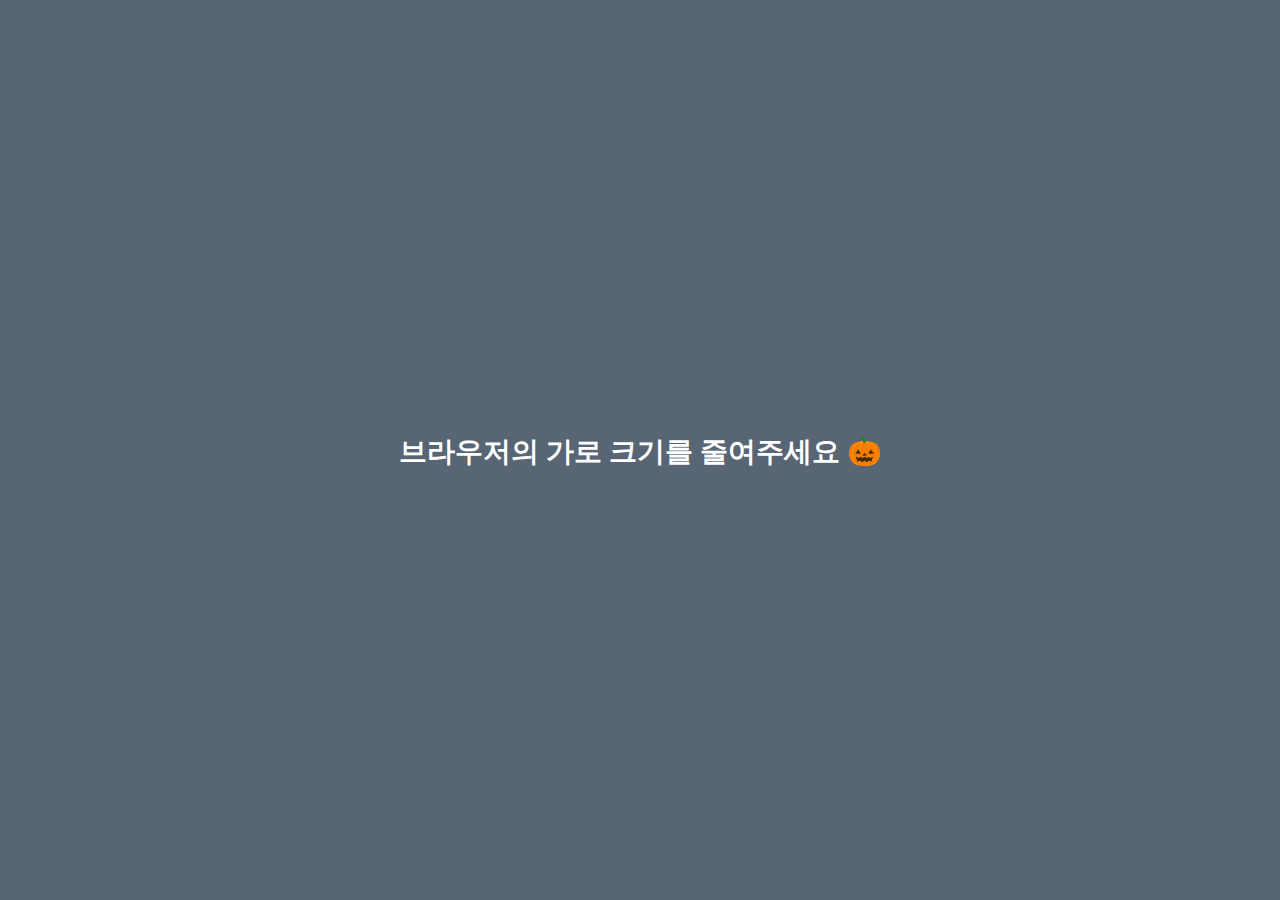
<file: index.html>
<!DOCTYPE html>
<html lang="en">
  <head>
    <meta charset="UTF-8" />
    <meta name="viewport" content="width=device-width, initial-scale=1.0" />
    <meta http-equiv="X-UA-Compatible" content="ie=edge" />
    <link
      rel="stylesheet"
      href="https://use.fontawesome.com/releases/v5.9.0/css/all.css"
    />
    <link rel="stylesheet" href="css/styles.css" />
    <title>Chats | Kakao Clone</title>
  </head>

  <body>
    <div class="status-bar">
      <div class="status-bar__column">
        <span class="status-bar__clock">13:54</span>
      </div>
      <div class="status-bar__column">
        <i class="fas fa-clock"></i>
        <i class="fas fa-volume-mute"></i>
        <i class="fas fa-wifi"></i>
        <span class="status-bar__battery-level">100%</span>
        <i class="fas fa-battery-full"></i>
      </div>
    </div>

    <header class="header">
      <div class="header__header-column">
        <h1 class="header_title">Chats</h1>
      </div>
      <div class="header__header-column">
        <span class="header__icon">
          <i class="fas fa-search"></i>
        </span>
        <span class="header__icon">
          <i class="far fa-comment"></i>
        </span>
        <span class="header__icon">
          <a href="settings.html">
            <i class="fas fa-cog"></i>
          </a>
        </span>
      </div>
    </header>
    <main class="chats">
      <ul class="chats__list">
        <li class="chats__chat chat">
          <a href="chat.html">
            <div class="Chats__chat friend friend--lg">
              <div class="friend__column">
                <img
                  src="images/R7KWwsyG_400x400.png"
                  class="m-avatar friend__avatar"
                />
                <div class="friend__content">
                  <span class="friend__name">
                    Lynn
                  </span>
                  <span class="friend__bottom-text">
                    Going home!
                  </span>
                </div>
              </div>
              <div class="friend__column">
                <span class="chat__timestamp">
                  March 8
                </span>
              </div>
            </div>
          </a>
        </li>
      </ul>
    </main>
    <nav class="nav">
      <ul class="nav__list">
        <li class="nav__list-item">
          <a href="friends.html" class="nav__list-link">
            <i class="far fa-user"></i>
          </a>
        </li>
        <li class="nav__list-item">
          <a href="index.html" class="nav__list-link">
            <div class="nav__badge">8</div>
            <i class="fa fa-comment"></i>
          </a>
        </li>
        <li class="nav__list-item">
          <a href="find.html" class="nav__list-link">
            <i class="fas fa-search"></i>
          </a>
        </li>
        <li class="nav__list-item">
          <a href="more.html" class="nav__list-link">
            <i class="class fas fa-ellipsis-h"></i>
          </a>
        </li>
      </ul>
    </nav>
    <div class="bigScreen">
      <span class="bingScreen__text">브라우저의 가로 크기를 줄여주세요 🎃</span>
    </div>
  </body>
</html>
</file>
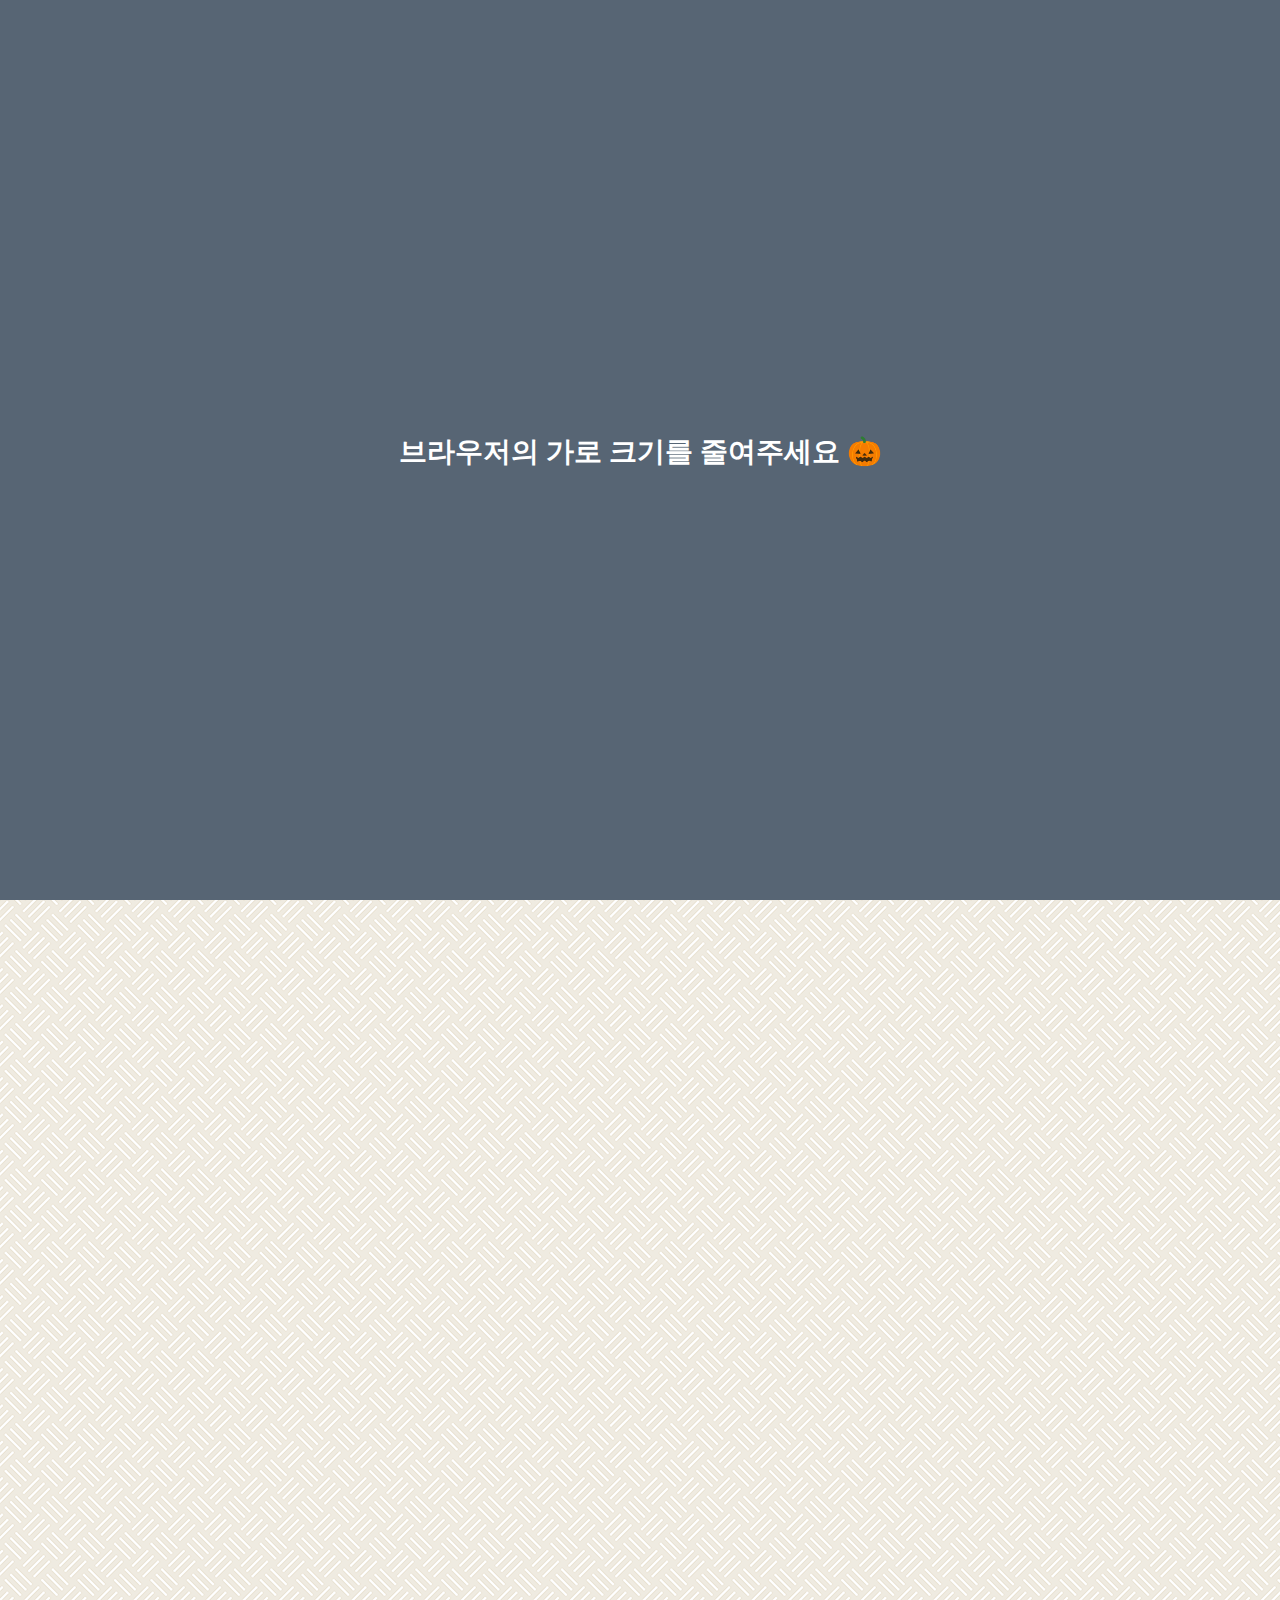
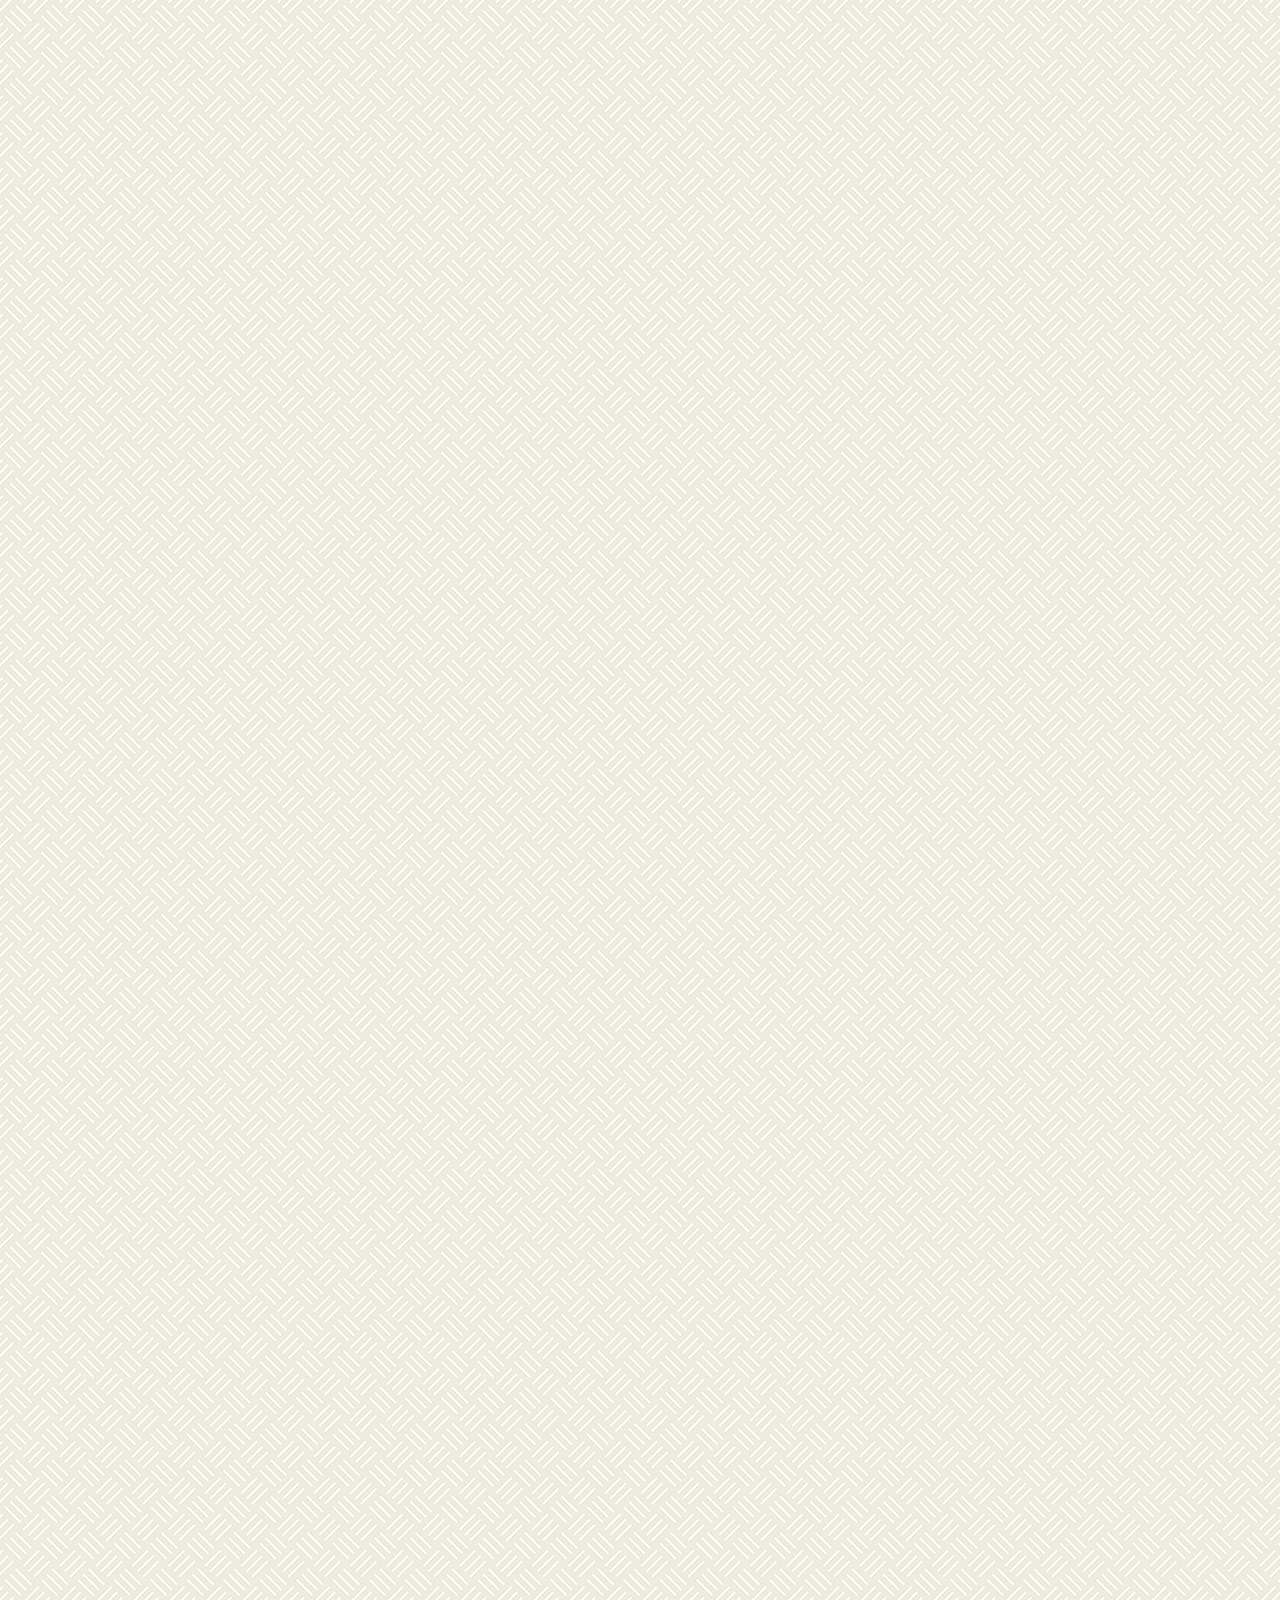
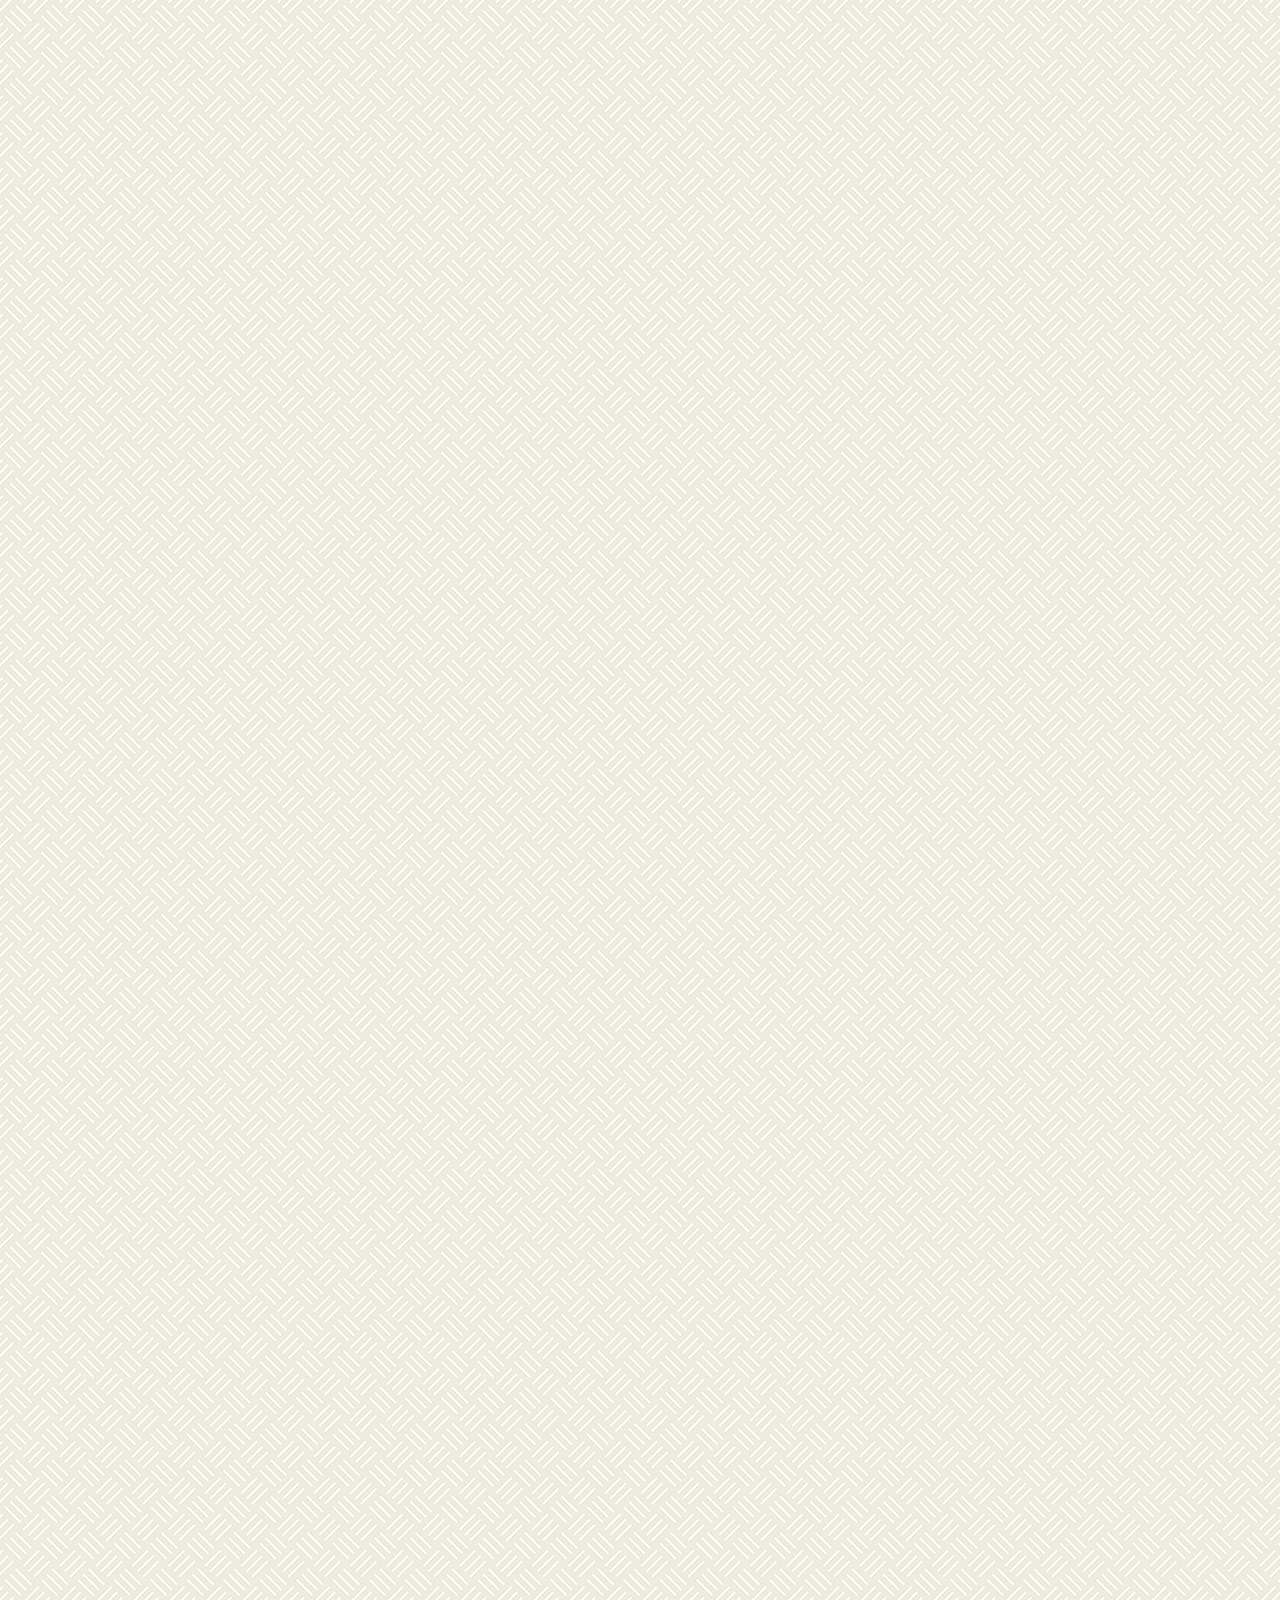
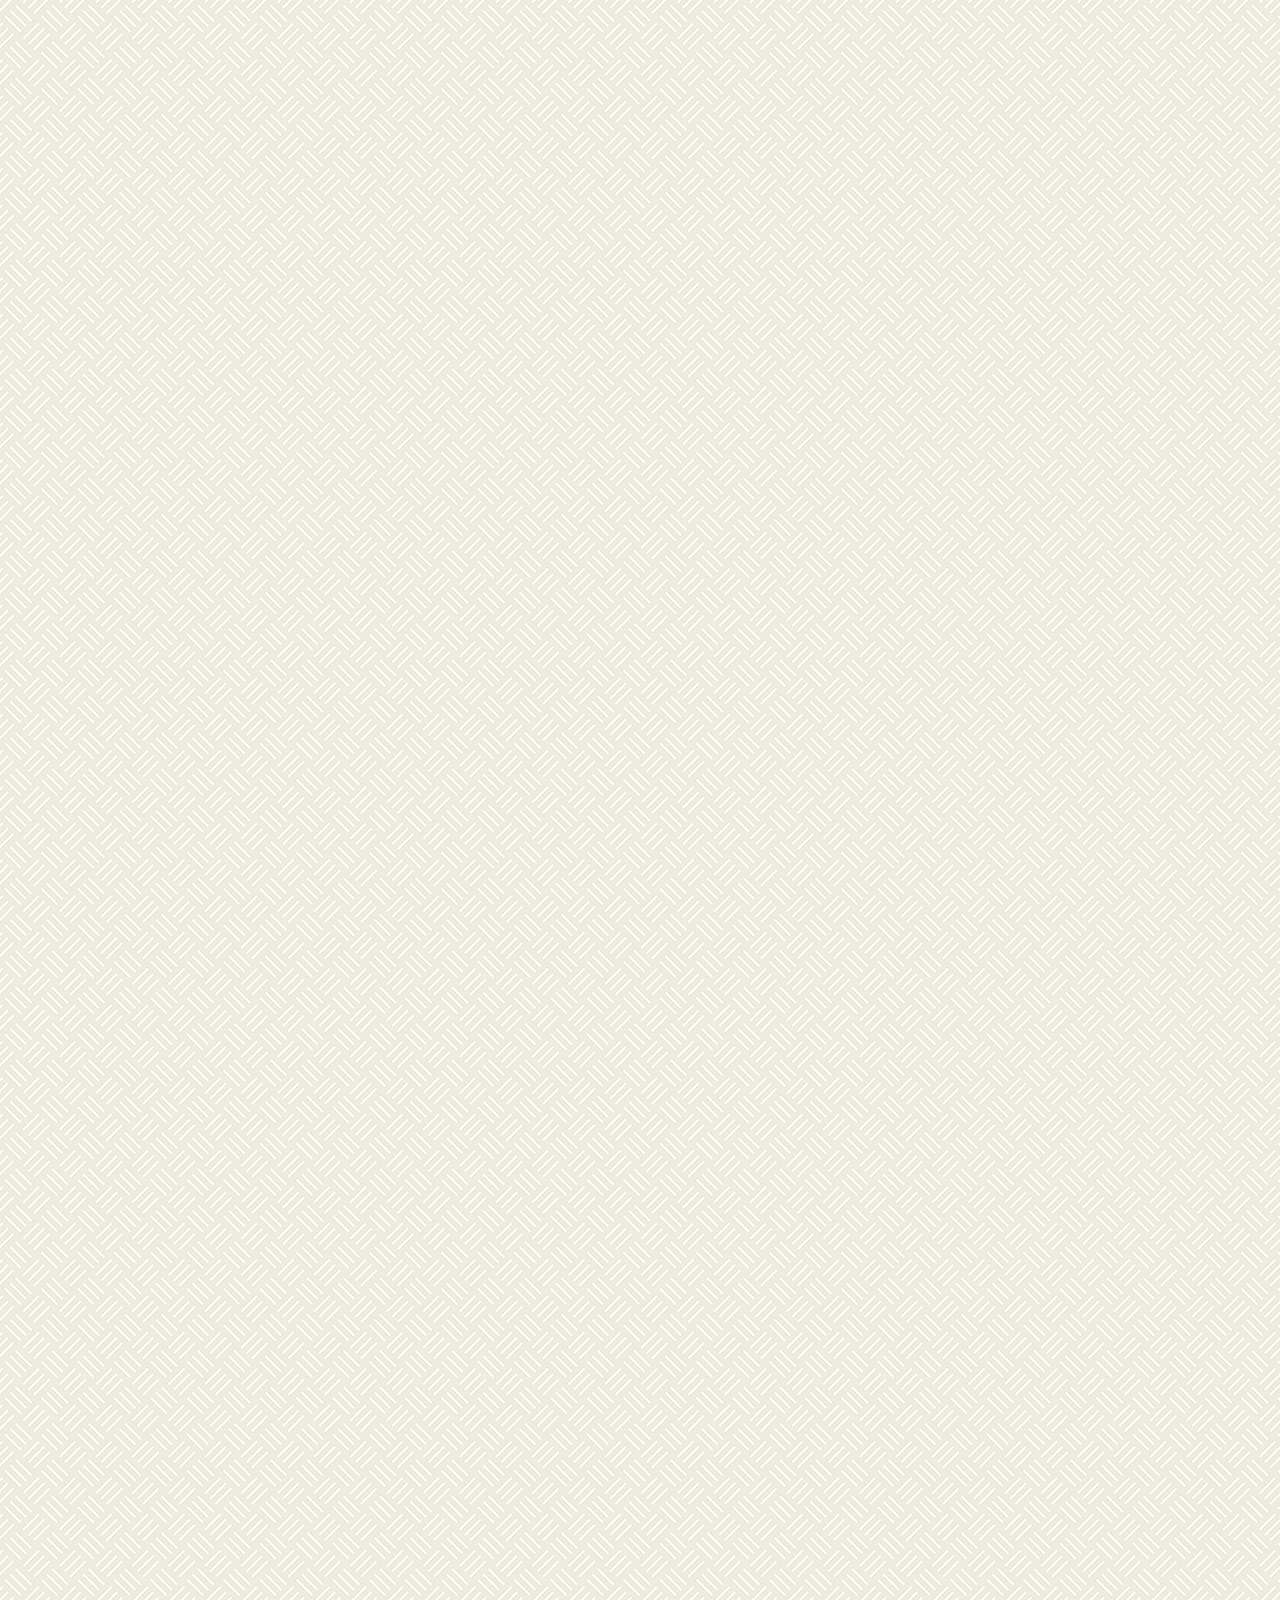
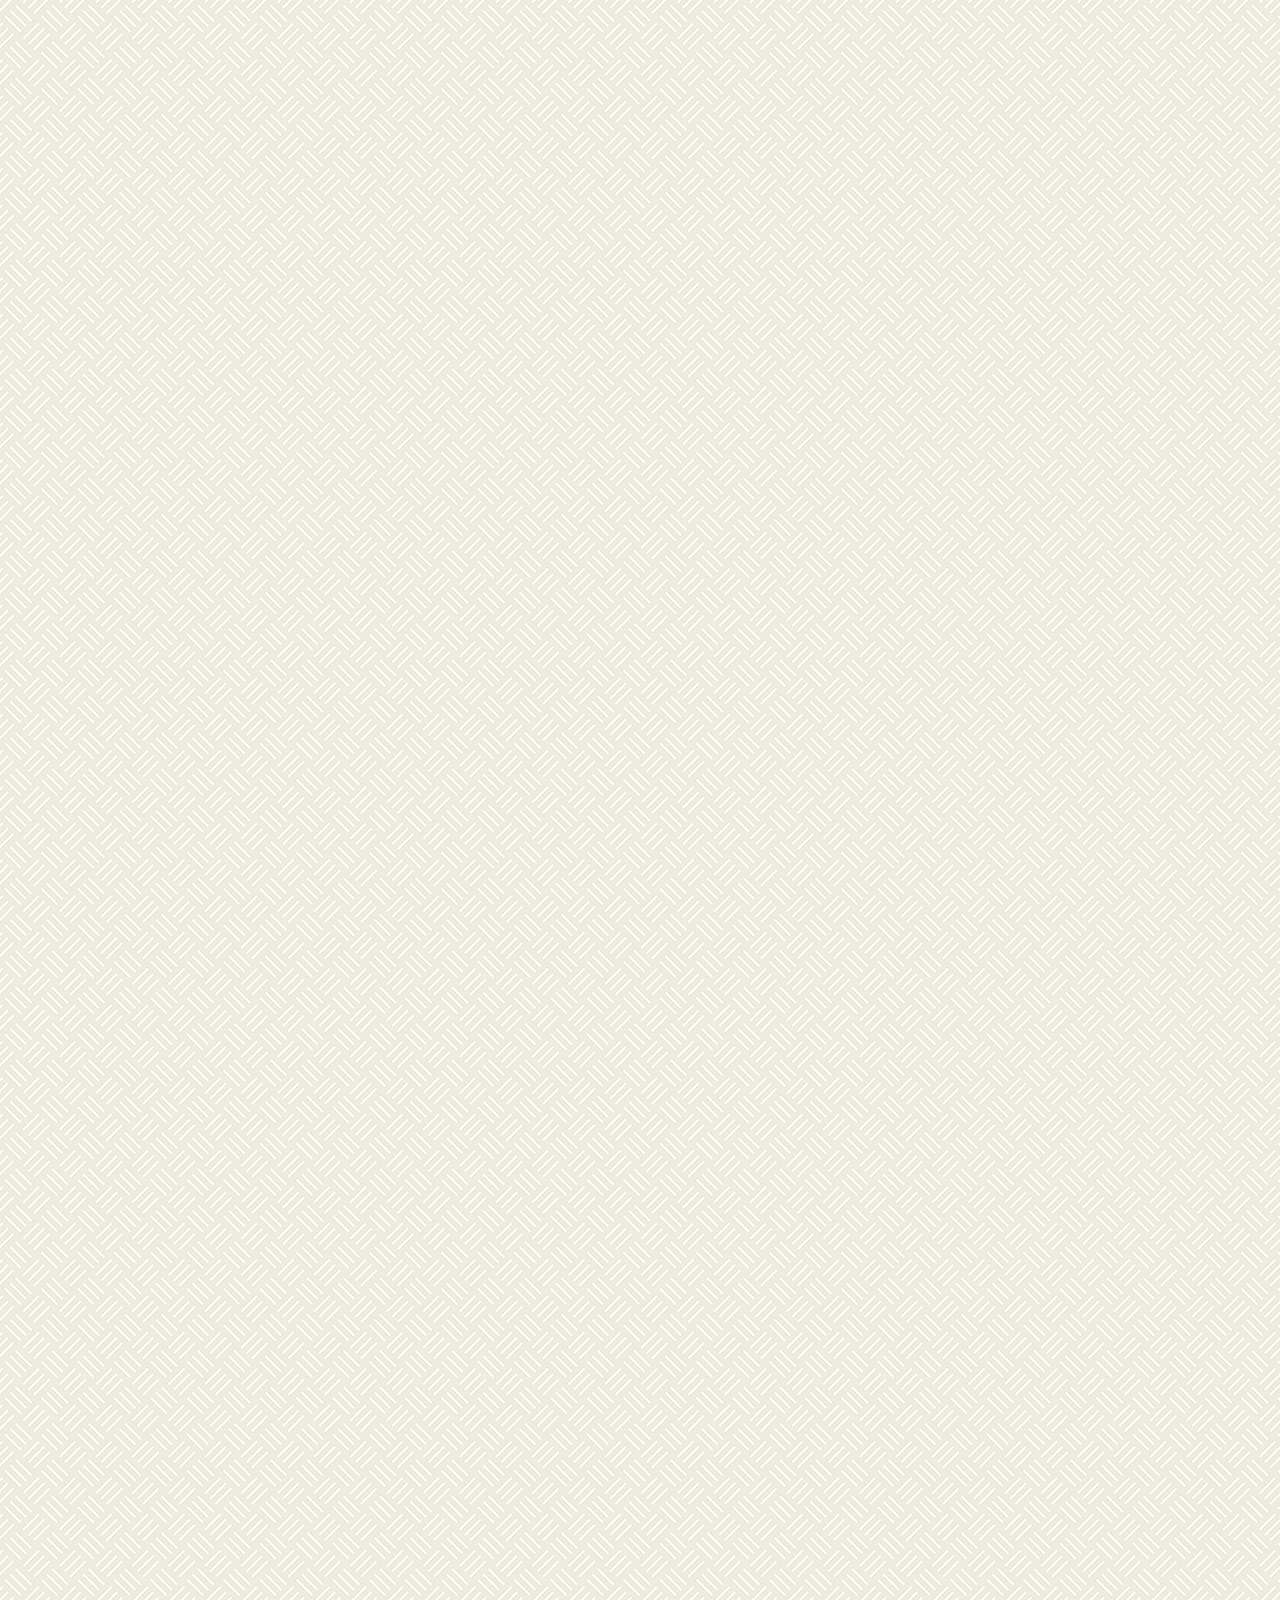
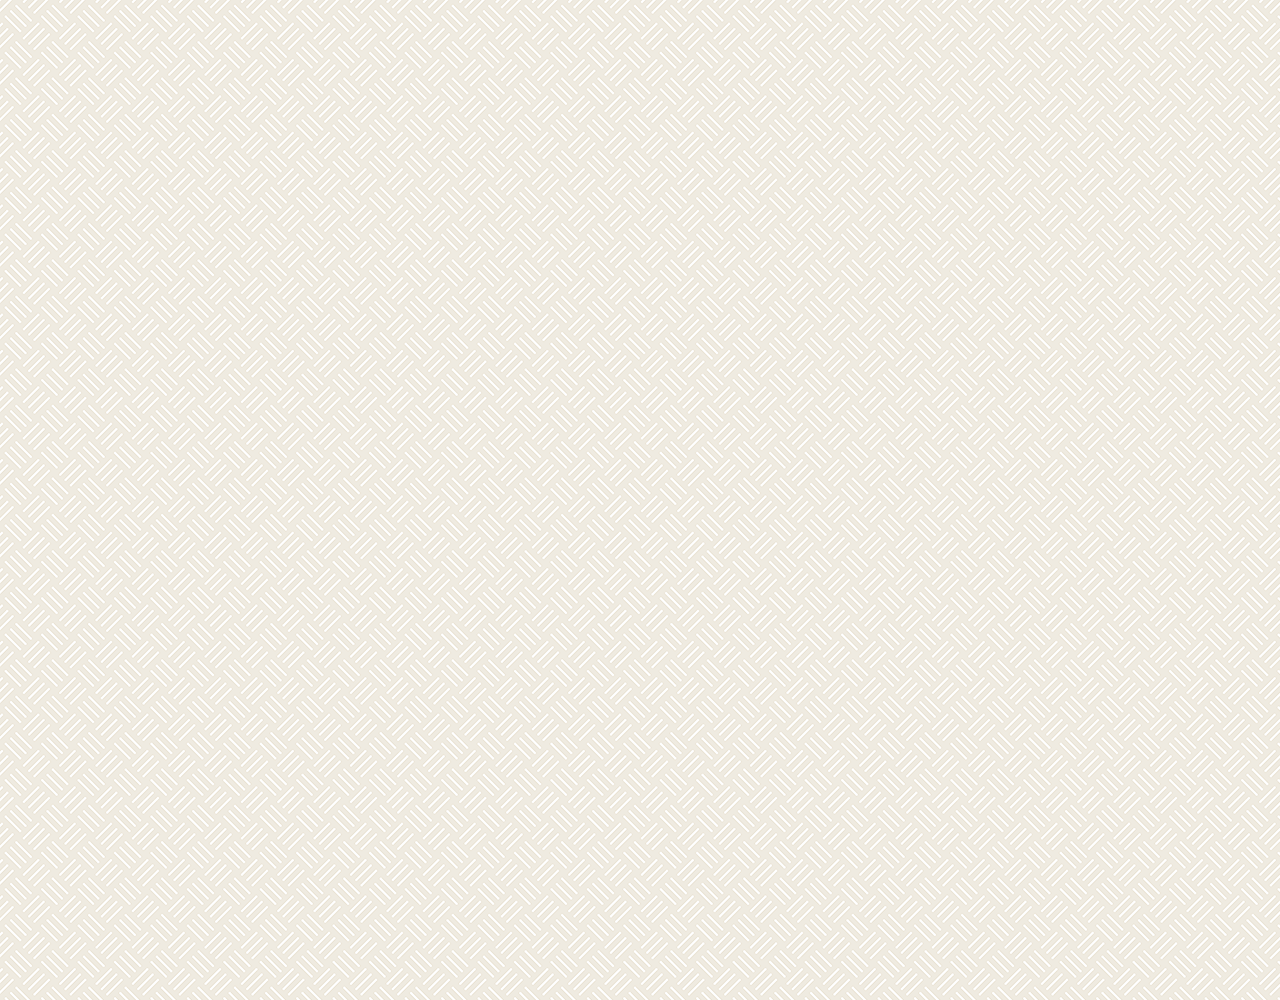
<file: chat.html>
<!DOCTYPE html>
<html lang="en">
  <head>
    <meta charset="UTF-8" />
    <meta name="viewport" content="width=device-width, initial-scale=1.0" />
    <meta http-equiv="X-UA-Compatible" content="ie=edge" />
    <link
      rel="stylesheet"
      href="https://use.fontawesome.com/releases/v5.9.0/css/all.css"
    />
    <link rel="stylesheet" href="css/styles.css" />
    <title>Chat | Kakao Clone</title>
  </head>
  <body class="chats-body">
    <div class="header-wrapper">
      <div class="status-bar">
        <div class="status-bar__column">
          <span class="status-bar__clock">13:54</span>
        </div>
        <div class="status-bar__column">
          <i class="fas fa-clock"></i>
          <i class="fas fa-volume-mute"></i>
          <i class="fas fa-wifi"></i>
          <span class="status-bar__battery-level">100%</span>
          <i class="fas fa-battery-full"></i>
        </div>
      </div>
      <header class="header">
        <div class="header__header-column">
          <a href="index.html" class="header__back-btn">
            <i class="fas fa-arrow-left"></i>
          </a>
          <h1 class="header_title">Best Friend</h1>
        </div>
        <div class="header__header-column">
          <span class="header__icon">
            <i class="fas fa-search"></i>
          </span>
          <span class="header__icon">
            <i class="fas fa-bars"></i>
          </span>
        </div>
      </header>
    </div>

    <main class="chat-screen">
      <ul class="chat__messages">
        <span class="chat__timestamp">Friday, January 11, 2019</span>
        <li class="incoming-message message">
          <img
            src="images/R7KWwsyG_400x400.png"
            class="m-avatar message__avatar"
          />
          <div class="message__content">
            <span class="message__bubble">
              Congrats I love you !
            </span>
            <span class="message__author">Best Friend</span>
          </div>
        </li>
        <li class="sent-message message">
          <span class="message__timestamp"></span>
          <div class="message__content">
            <span class="message__bubble">
              Thank, you !
            </span>
          </div>
        </li>
        <li class="incoming-message message">
          <img
            src="images/R7KWwsyG_400x400.png"
            class="m-avatar message__avatar"
          />
          <div class="message__content">
            <span class="message__bubble">
              Congrats I love you !
            </span>
            <span class="message__author">Best Friend</span>
          </div>
        </li>
        <li class="sent-message message">
          <span class="message__timestamp"></span>
          <div class="message__content">
            <span class="message__bubble">
              Thank, you !
            </span>
          </div>
        </li>
      </ul>
    </main>
    <div class="chat__write--container">
      <input
        type="text"
        class="chat__write"
        placeholder="Send message"
        class="chat__write-input"
      />
      <div class="chat__icon-left chat__icon">
        <i class="far fa-plus-square"></i>
      </div>

      <div class="chat__icon-right chat__icon">
        <span class="chat__write-icon">
          <i class="far fa-smile-wink"></i>
        </span>
        <span class="chat__write-icon">
          <i class="fas fa-microphone"></i>
        </span>
      </div>
    </div>
    <div class="bigScreen">
      <span class="bingScreen__text">브라우저의 가로 크기를 줄여주세요 🎃</span>
    </div>
  </body>
</html>
</file>
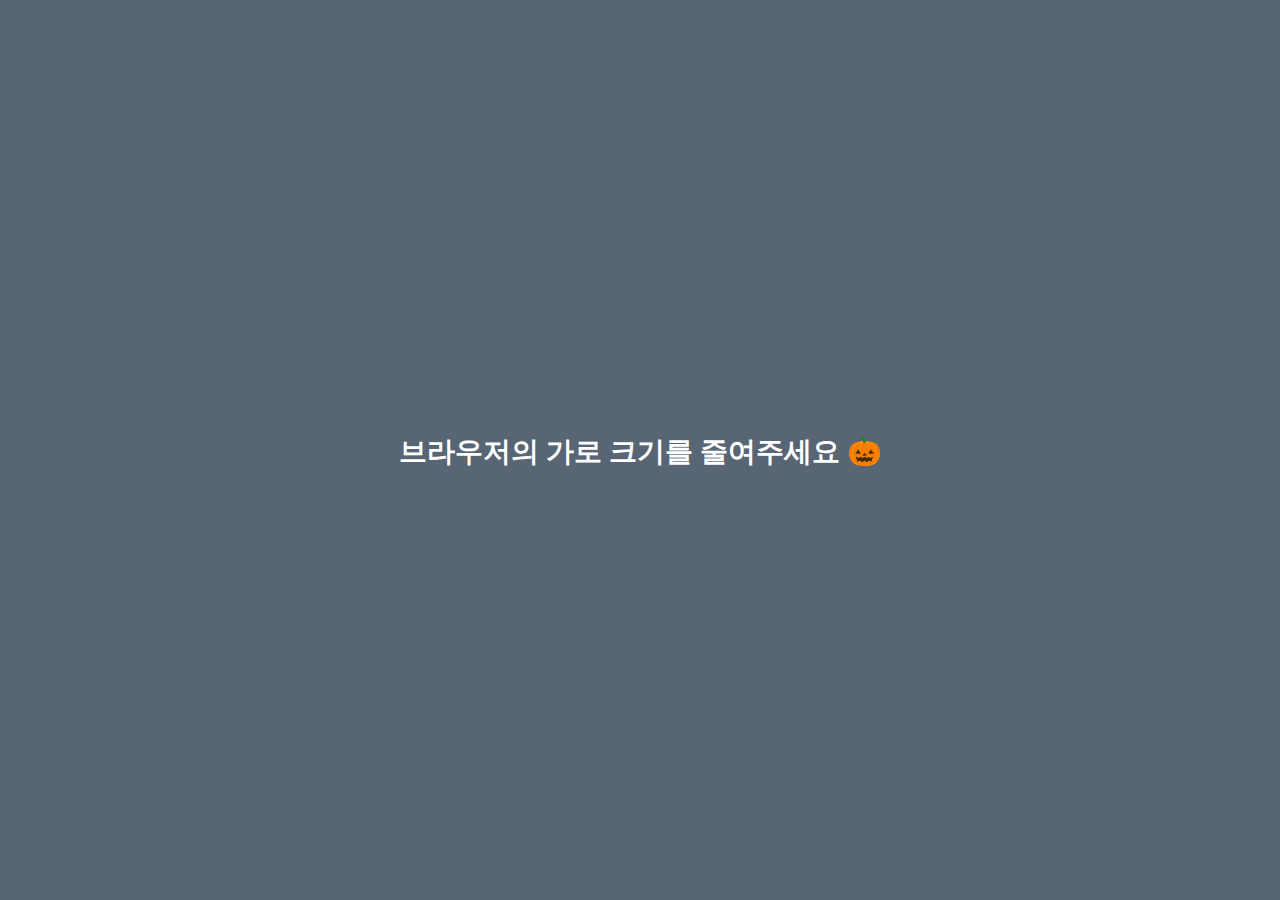
<file: find.html>
<!DOCTYPE html>
<html lang="en">
  <head>
    <meta charset="UTF-8" />
    <meta name="viewport" content="width=device-width, initial-scale=1.0" />
    <meta http-equiv="X-UA-Compatible" content="ie=edge" />
    <link
      rel="stylesheet"
      href="https://use.fontawesome.com/releases/v5.9.0/css/all.css"
    />
    <link rel="stylesheet" href="css/styles.css" />
    <title>Find | Kakao Clone</title>
  </head>

  <body>
    <div class="status-bar">
      <div class="status-bar__column">
        <span class="status-bar__clock">13:54</span>
      </div>
      <div class="status-bar__column">
        <i class="fas fa-clock"></i>
        <i class="fas fa-volume-mute"></i>
        <i class="fas fa-wifi"></i>
        <span class="status-bar__battery-level">100%</span>
        <i class="fas fa-battery-full"></i>
      </div>
    </div>

    <header class="header">
      <div class="header__header-column">
        <h1 class="header_title">Find</h1>
      </div>
      <div class="header__header-column">
        <span class="header__icon">
          <i class="fas fa-search"></i>
        </span>

        <span class="header__icon">
          <i class="fas fa-cog"></i>
        </span>
      </div>
    </header>
    <main class="find">
      <header class="find__header">
        <ul class="find__header-list">
          <li class="find__header-btn header-btn">
            <span class="header-btn__icon">
              <i class="fas fa-qrcode fa-2x"></i>
            </span>
            <span class="header-btn__title">
              QR Code
            </span>
          </li>
          <li class="find__header-btn header-btn">
            <span class="header-btn__icon">
              <i class="fas fa-user-plus fa-2x"></i>
            </span>
            <span class="header-btn__title">
              Add by Contacts
            </span>
          </li>
          <li class="find__header-btn header-btn">
            <span class="header-btn__icon">
              <i class="fas fa-passport fa-2x"></i>
            </span>
            <span class="header-btn__title">
              Add by ID
            </span>
          </li>
          <li class="find__header-btn header-btn">
            <span class="header-btn__icon">
              <i class="far fa-envelope fa-2x"></i>
            </span>
            <span class="header-btn__title"> Invite </span>
          </li>
        </ul>
      </header>
      <ul class="find__recommended">
        <h5 class="find__title">
          Recommended Friends
        </h5>
        <li class="find__friend friend friend--lg">
          <div class="friend__column">
            <img src="images/R7KWwsyG_400x400.png" class="friend__avatar" />
            <div class="friend__content">
              <span class="friend__name">
                DONG HAN
              </span>
            </div>
          </div>
          <div class="friend__column">
            <div class="friend__add-btn">
              <i class="fas fa-user-plus"></i>
            </div>
          </div>
        </li>
      </ul>
    </main>
    <nav class="nav">
      <ul class="nav__list">
        <li class="nav__list-item">
          <a href="friends.html" class="nav__list-link">
            <i class="far fa-user"></i>
          </a>
        </li>
        <li class="nav__list-item">
          <a href="index.html" class="nav__list-link">
            <i class="far fa-comment"></i>
          </a>
        </li>
        <li class="nav__list-item">
          <a href="find.html" class="nav__list-link">
            <i class="fas fa-search"></i>
          </a>
        </li>
        <li class="nav__list-item">
          <a href="more.html" class="nav__list-link">
            <i class="class fas fa-ellipsis-h"></i>
          </a>
        </li>
      </ul>
    </nav>
    <div class="bigScreen">
      <span class="bingScreen__text">브라우저의 가로 크기를 줄여주세요 🎃</span>
    </div>
  </body>
</html>
</file>
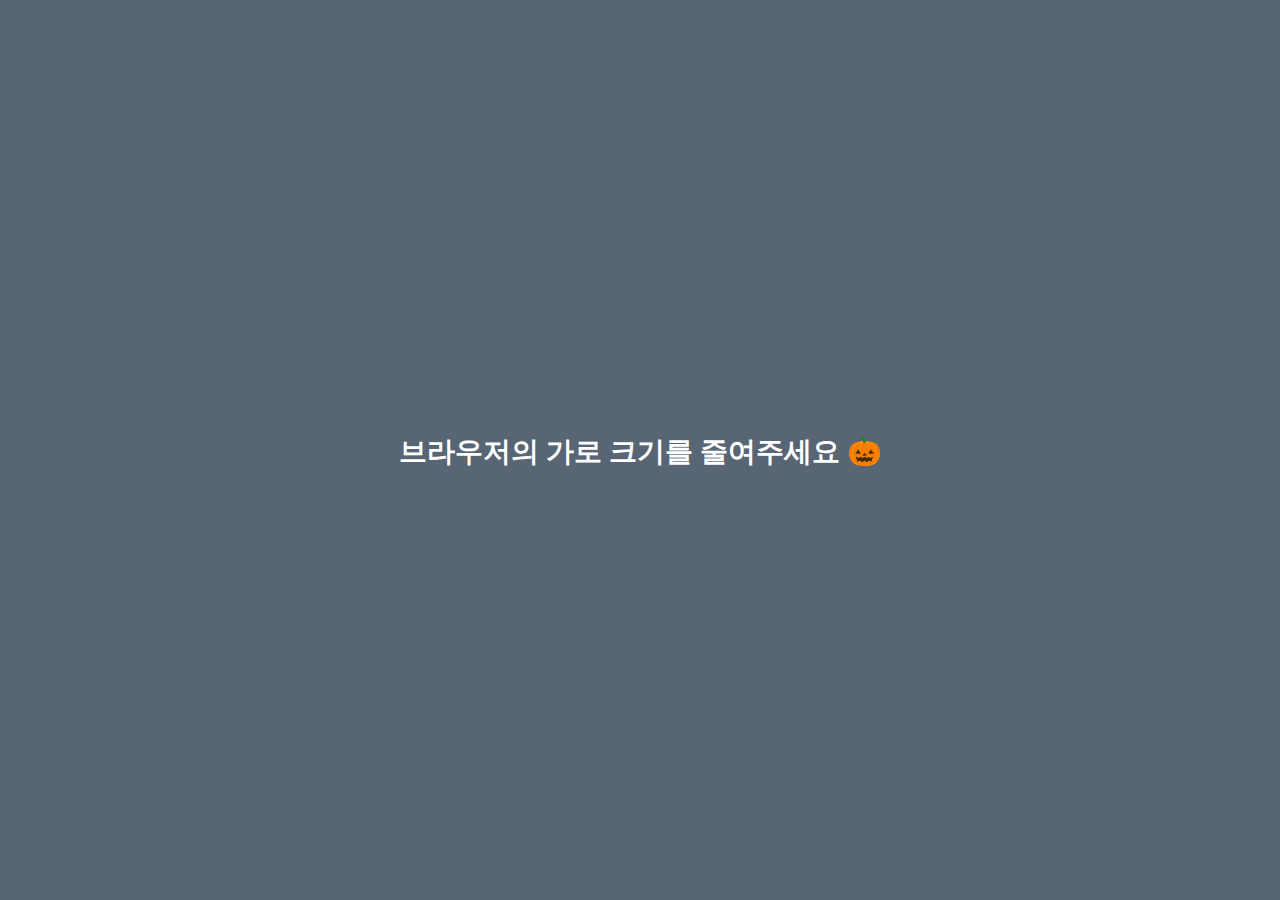
<file: friends.html>
<!DOCTYPE html>
<html lang="en">
  <head>
    <meta charset="UTF-8" />
    <meta name="viewport" content="width=device-width, initial-scale=1.0" />
    <meta http-equiv="X-UA-Compatible" content="ie=edge" />
    <link
      rel="stylesheet"
      href="https://use.fontawesome.com/releases/v5.9.0/css/all.css"
    />
    <link rel="stylesheet" href="css/styles.css" />
    <title>Friends | Kakao Clone</title>
  </head>

  <body>
    <div class="status-bar">
      <div class="status-bar__column">
        <span class="status-bar__clock">13:54</span>
      </div>
      <div class="status-bar__column">
        <i class="fas fa-clock"></i>
        <i class="fas fa-volume-mute"></i>
        <i class="fas fa-wifi"></i>
        <span class="status-bar__battery-level">100%</span>
        <i class="fas fa-battery-full"></i>
      </div>
    </div>

    <header class="header">
      <div class="header__header-column">
        <h1 class="header_title">Friends</h1>
      </div>
      <div class="header__header-column">
        <span class="header__icon">
          <i class="fas fa-search"></i>
        </span>
        <span class="header__icon">
          <i class="far fa-comment"></i>
        </span>
        <span class="header__icon">
          <i class="fas fa-cog"></i>
        </span>
      </div>
    </header>
    <main class="friends">
      <header class="friends__header">
        <div class="friends__friend friend">
          <div class="friend__column">
            <img
              src="images/R7KWwsyG_400x400.png"
              class="g-avatar friend__avatar"
            />
            <div class="friend__content">
              <span class="friend__name">
                DONG HAN
              </span>
              <span class="friend__status">
                Don't be lazy
              </span>
            </div>
          </div>
        </div>
      </header>
      <div class="friends__plus">
        <h5 class="friends__title">Plus Friend</h5>
        <div class="friends__friend friend">
          <div class="friend__column">
            <img src="images/R7KWwsyG_400x400.png" class="friend__avatar" />
            <div class="friend__content">
              <span class="friend__name">
                Plus Friend
              </span>
            </div>
          </div>
        </div>
      </div>
      <ul class="friends__list">
        <h5 class="friends__title">Friends 14</h5>
        <li class="friends__friend friend friend--lg">
          <div class="friend__column">
            <img src="images/R7KWwsyG_400x400.png" class="friend__avatar" />
            <div class="friend__content">
              <span class="friend__name">
                DONG HAN
              </span>
              <span class="friend__status">
                Don't be lazy
              </span>
            </div>
          </div>
          <div class="friend__column">
            <div class="friend__now-listening">
              <span>
                FTISLAND (FT NomardCoders)
                <i class="fas fa-play"></i>
              </span>
            </div>
          </div>
        </li>
      </ul>
    </main>
    <nav class="nav">
      <ul class="nav__list">
        <li class="nav__list-item">
          <a href="friends.html" class="nav__list-link">
            <i class="fas fa-user"></i>
          </a>
        </li>
        <li class="nav__list-item">
          <a href="index.html" class="nav__list-link">
            <i class="far fa-comment"></i>
          </a>
        </li>
        <li class="nav__list-item">
          <a href="find.html" class="nav__list-link">
            <i class="fas fa-search"></i>
          </a>
        </li>
        <li class="nav__list-item">
          <a href="more.html" class="nav__list-link">
            <i class="class fas fa-ellipsis-h"></i>
          </a>
        </li>
      </ul>
    </nav>
    <div class="bigScreen">
      <span class="bingScreen__text">브라우저의 가로 크기를 줄여주세요 🎃</span>
    </div>
  </body>
</html>
</file>
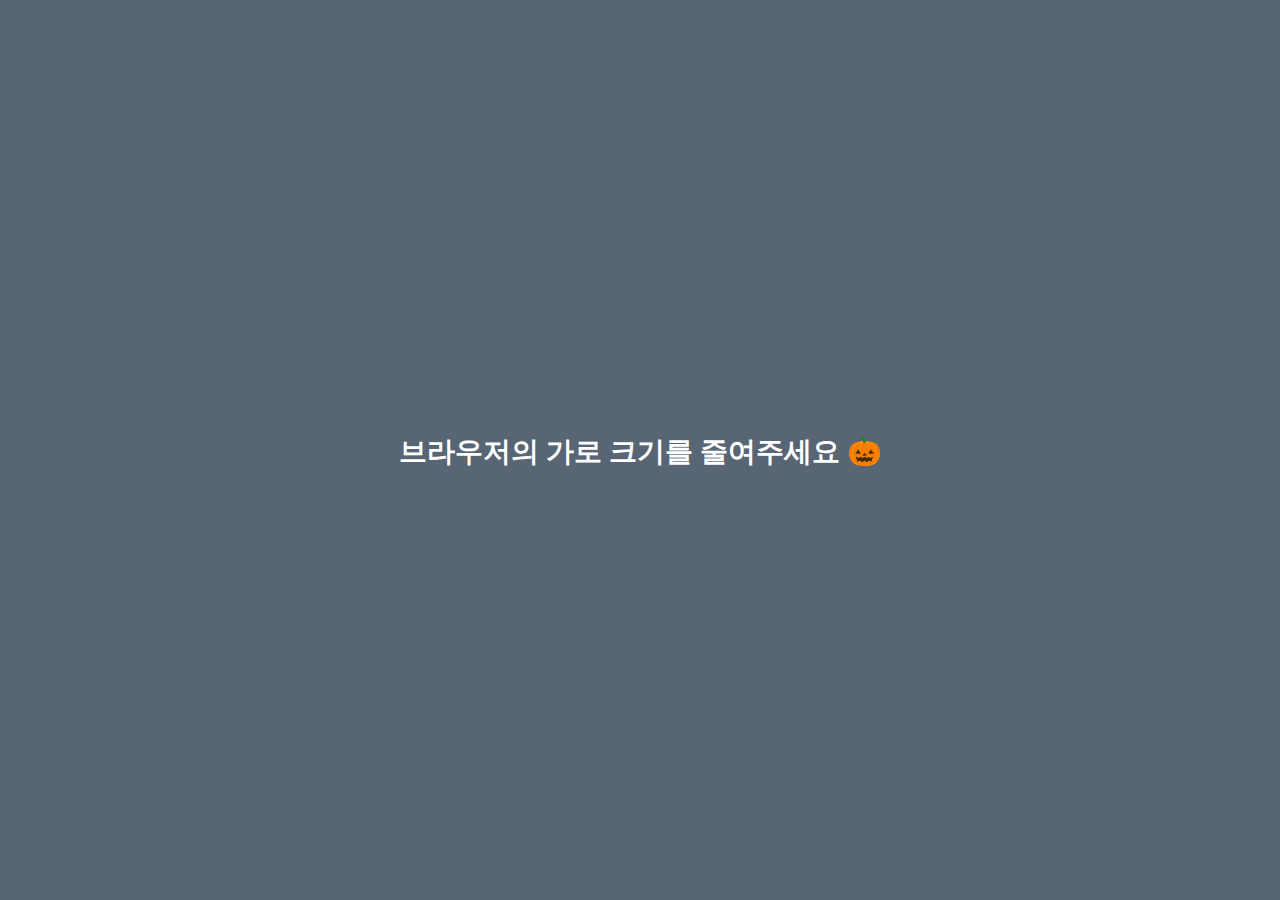
<file: more.html>
<!DOCTYPE html>
<html lang="en">
  <head>
    <meta charset="UTF-8" />
    <meta name="viewport" content="width=device-width, initial-scale=1.0" />
    <meta http-equiv="X-UA-Compatible" content="ie=edge" />
    <link
      rel="stylesheet"
      href="https://use.fontawesome.com/releases/v5.9.0/css/all.css"
    />
    <link rel="stylesheet" href="css/styles.css" />
    <title>More | Kakao Clone</title>
  </head>

  <body>
    <div class="status-bar">
      <div class="status-bar__column">
        <span class="status-bar__clock">13:54</span>
      </div>
      <div class="status-bar__column">
        <i class="fas fa-clock"></i>
        <i class="fas fa-volume-mute"></i>
        <i class="fas fa-wifi"></i>
        <span class="status-bar__battery-level">100%</span>
        <i class="fas fa-battery-full"></i>
      </div>
    </div>

    <header class="header">
      <div class="header__header-column">
        <h1 class="header_title">More</h1>
      </div>
      <div class="header__header-column">
        <span class="header__icon">
          <i class="fas fa-search"></i>
        </span>
        <span class="header__icon">
          <i class="fas fa-qrcode"></i>
        </span>
        <span class="header__icon">
          <a href="settings.html">
            <i class="fas fa-cog"></i>
          </a>
        </span>
      </div>
    </header>
    <main class="more">
      <header class="more__header">
        <div class="friends__friend friend friend--lg">
          <div class="friend__column">
            <img
              src="images/R7KWwsyG_400x400.png"
              class="g-avatar friend__avatar"
            />
            <div class="friend__content">
              <span class="friend__name">
                DONG HAN
              </span>
              <span class="friend__status">
                nagong1000@naver.com
              </span>
            </div>
          </div>
          <div class="friend__column">
            <i class="far fa-comment-alt fa-2x"></i>
          </div>
        </div>
        <ul class="more__btn-list">
          <li class="more__btn">
            <span class="more__btn-icon">
              <i class="far fa-smile fa-2x"></i>
            </span>
            <span class="more__btn-title">
              Emoticons
            </span>
          </li>
          <li class="more__btn">
            <span class="more__btn-icon">
              <i class="fas fa-brush fa-2x"></i>
            </span>
            <span class="more__btn-title">
              Themes
            </span>
          </li>
          <li class="more__btn">
            <span class="more__btn-icon">
              <i class="fab fa-kickstarter-k fa-2x"></i>
            </span>
            <span class="more__btn-title">
              Account
            </span>
          </li>
        </ul>
      </header>
      <section class="more__suggestions">
        <h5 class="more__title">Suggestions</h5>
        <ul class="more__suggestions-list">
          <li class="more__suggestion suggestion">
            <span class="suggestion__icon">
              <i class="fas fa-quote-right fa-2x"></i>
            </span>
            <span class="suggestion__title">
              Kakao Story
            </span>
          </li>
          <li class="more__suggestion suggestion">
            <span class="suggestion__icon">
              <i class="fas fa-beer fa-2x"></i>
            </span>
            <span class="suggestion__title">
              Kakao friends
            </span>
          </li>
          <li class="more__suggestion suggestion">
            <span class="suggestion__icon">
              <i class="fas fa-gamepad fa-2x"></i>
            </span>
            <span class="suggestion__title">
              Friends Gem
            </span>
          </li>
        </ul>
      </section>
    </main>
    <nav class="nav">
      <ul class="nav__list">
        <li class="nav__list-item">
          <a href="friends.html" class="nav__list-link">
            <i class="far fa-user"></i>
          </a>
        </li>
        <li class="nav__list-item">
          <a href="index.html" class="nav__list-link">
            <i class="far fa-comment"></i>
          </a>
        </li>
        <li class="nav__list-item">
          <a href="find.html" class="nav__list-link">
            <i class="fas fa-search"></i>
          </a>
        </li>
        <li class="nav__list-item">
          <a href="more.html" class="nav__list-link">
            <i class="class fas fa-ellipsis-h"></i>
          </a>
        </li>
      </ul>
    </nav>
    <div class="bigScreen">
      <span class="bingScreen__text">브라우저의 가로 크기를 줄여주세요 🎃</span>
    </div>
  </body>
</html>
</file>
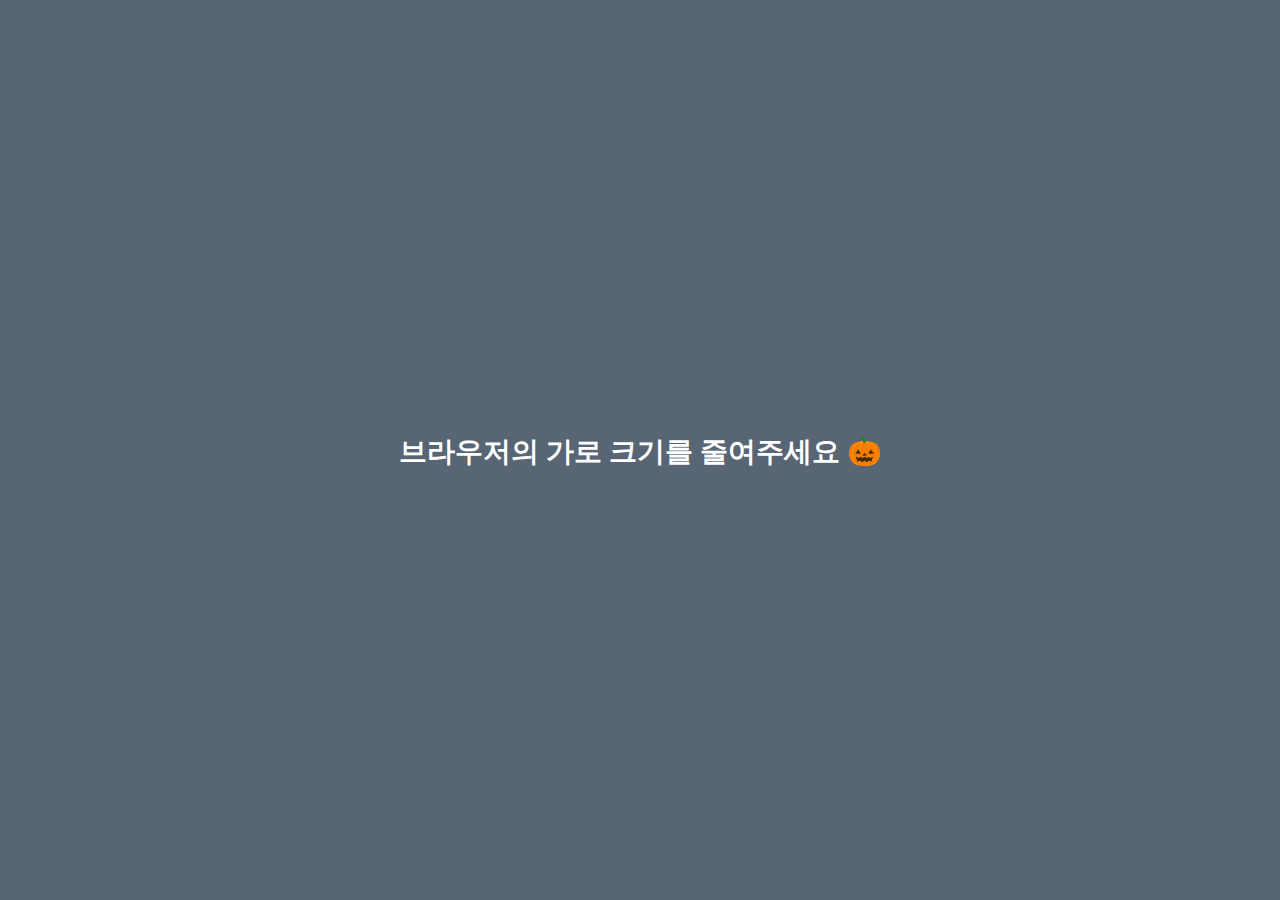
<file: settings.html>
<!DOCTYPE html>
<html lang="en">
  <head>
    <meta charset="UTF-8" />
    <meta name="viewport" content="width=device-width, initial-scale=1.0" />
    <meta http-equiv="X-UA-Compatible" content="ie=edge" />
    <link
      rel="stylesheet"
      href="https://use.fontawesome.com/releases/v5.9.0/css/all.css"
    />
    <link rel="stylesheet" href="css/styles.css" />
    <title>Settings | Kakao Clone</title>
  </head>

  <body>
    <div class="status-bar">
      <div class="status-bar__column">
        <span class="status-bar__clock">13:54</span>
      </div>
      <div class="status-bar__column">
        <i class="fas fa-clock"></i>
        <i class="fas fa-volume-mute"></i>
        <i class="fas fa-wifi"></i>
        <span class="status-bar__battery-level">100%</span>
        <i class="fas fa-battery-full"></i>
      </div>
    </div>

    <header class="header">
      <div class="header__header-column">
        <a href="more.html" class="header__back-btn">
          <i class="fas fa-arrow-left"></i>
        </a>
        <h1 class="header_title">Settings</h1>
      </div>
      <div class="header__header-column">
        <span class="header__icon">
          <i class="fas fa-search"></i>
        </span>
      </div>
    </header>
    <main class="settings">
      <section class="settings__sections">
        <ul class="settings__list">
          <li class="settings__setting">
            <span class="settings__icon">
              <i class="fas fa-lock"></i>
            </span>
            <span class="settings__title">Privacy</span>
          </li>
          <li class="settings__setting">
            <span class="settings__icon">
              <i class="far fa-bell"></i>
            </span>
            <span class="settings__title">Notifications</span>
          </li>
          <li class="settings__setting">
            <span class="settings__icon">
              <i class="far fa-user"></i>
            </span>
            <span class="settings__title">Friends</span>
          </li>
        </ul>
      </section>
      <section class="settings__sections">
        <ul class="settings__list">
          <li class="settings__setting">
            <span class="settings__icon">
              <i class="fas fa-lock"></i>
            </span>
            <span class="settings__title">Privacy</span>
          </li>
          <li class="settings__setting">
            <span class="settings__icon">
              <i class="far fa-bell"></i>
            </span>
            <span class="settings__title">Notifications</span>
          </li>
          <li class="settings__setting">
            <span class="settings__icon">
              <i class="far fa-user"></i>
            </span>
            <span class="settings__title">Friends</span>
          </li>
        </ul>
      </section>
    </main>
    <div class="bigScreen">
      <span class="bingScreen__text">브라우저의 가로 크기를 줄여주세요 🎃</span>
    </div>
  </body>
</html>
</file>
<file: css/styles.css>
@import "reset.css";
@import "status-bar.css";
@import url("https://fonts.googleapis.com/css?family=Open+Sans:300:400,600&display=swap");
@import "header.css";
@import "nav-bar.css";
@import "friend.css";
@import "friends.css";
@import "find.css";
@import "more.css";
@import "settings.css";
@import "chat.css";
@import "mobile.css";

* {
  box-sizing: border-box;
}

body {
  background-color: white;
  padding: 10px 20px;
  color: #020202;
  font-family: "Open Sans", -apple-system, BlinkMacSystemFont, "Segoe UI",
    Roboto, Oxygen, Ubuntu, Cantarell, "Open Sans", "Helvetica Neue", sans-serif;
}

a {
  color: inherit;
  text-decoration: none;
}

@keyframes fadeIn {
  from {
    opacity: 0;
    transform: translateY(50px);
  }
  to {
    opacity: 1;
    transform: none;
  }
}

main {
  animation: fadeIn 0.5s ease-in-out;
}

/*finish*/
</file>
